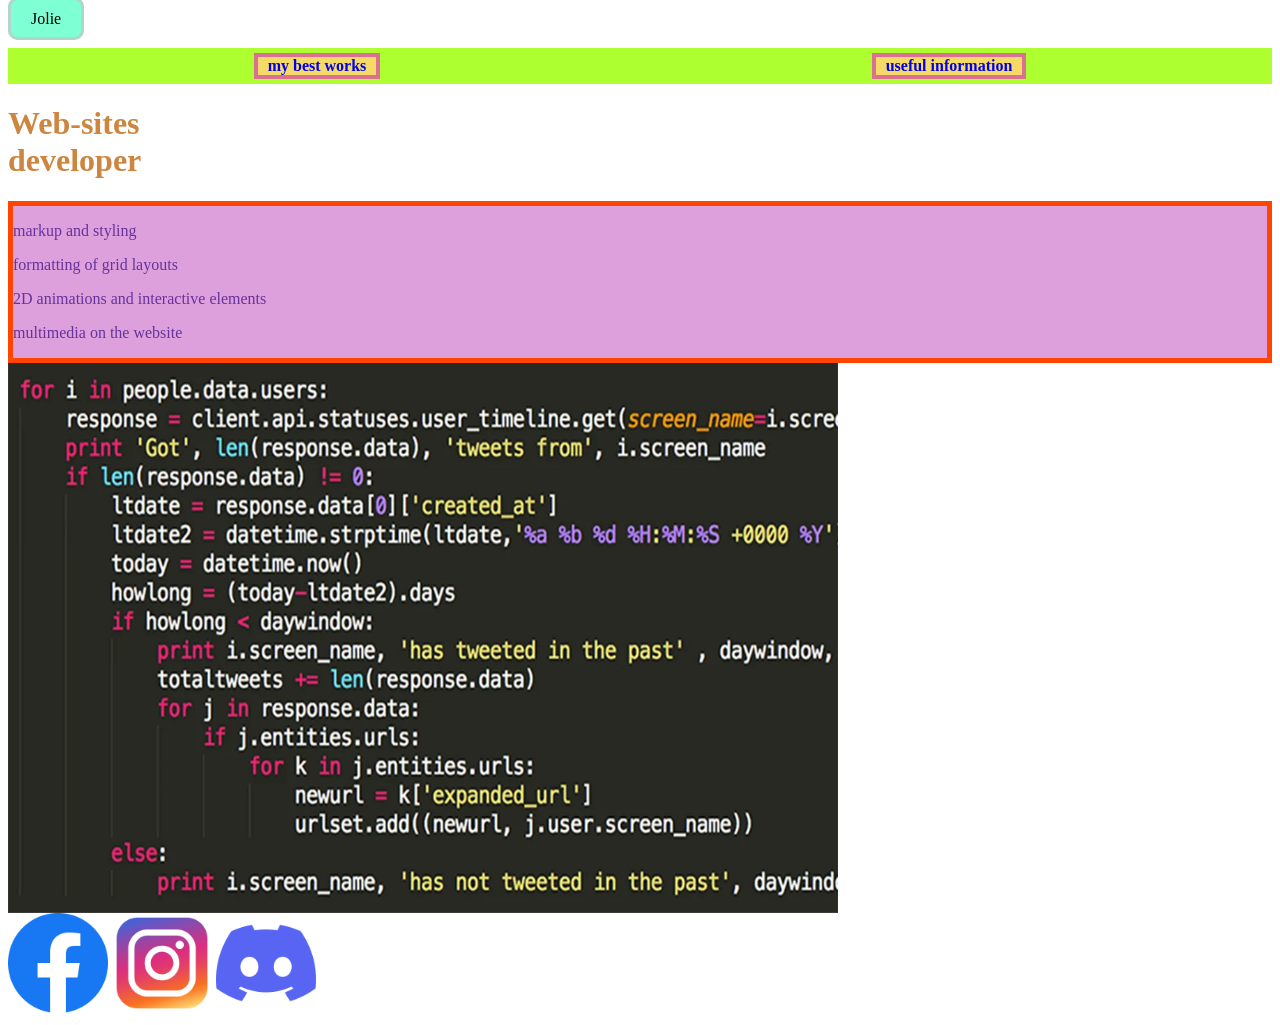
<file: index.html>
<html>
  <head>
    <title>Jolie</title>
    <link rel="stylesheet" href="style.css"/>
  </head>
  <body>
    <header>
      <a class="link-header" href="Jolie.html">Jolie</a>
    </header>
    <main>
      <nav>
        <a class="link-nav" href="mysites.html"><b>my best works</b></a>
        <a class="link-nav" href="info.html"><b>useful information</b></a>
      </nav>
      <h1>Web-sites<br/> developer</h1>  
      <div class="pdiv">
      <p>markup and styling</p>
      <p>formatting of grid layouts</p>
      <p>2D animations and interactive elements</p>
      <p>multimedia on the website</p></div>
      <img src="IMG JOLIE/code2.webp"width="830px" height="550px">

    </main>
      <footer>
      <a class="social" href=""><img src="IMG JOLIE/facebook.png" width="100px" height="100px"/></a>
      <a class="social" href=""><img src="IMG JOLIE/instagram.png" width="100px" height="100px"/></a>
      <a class="social" href=""><img src="IMG JOLIE/discord.png" width="100px" height="100px"/></a>
    </footer>
  </body>
</html>
</file>
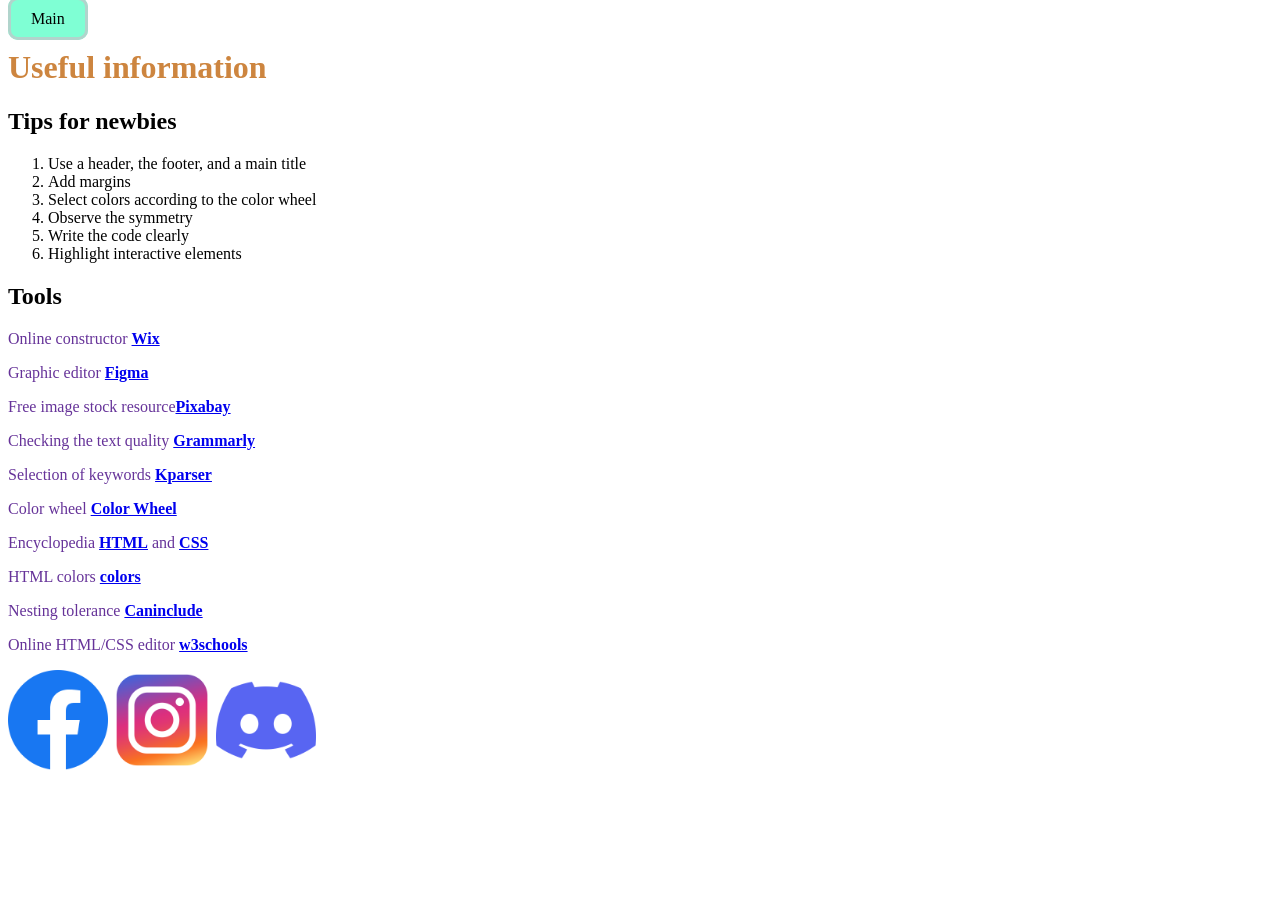
<file: info.html>
<html>
  <head>
    <title>Useful information</title>
    <link rel="stylesheet" href="style.css"/>
  </head>
  <body>
    <header>
      <a class="link-header" href="index.html">Main</a>
    </header>
    <main>
      <h1>Useful information</h1>
      <h2>Tips for newbies</h2>
      <ol>
        <li>Use a header, the footer, and a main title</li>
        <li>Add margins</li>
        <li>Select colors according to the сolor wheel</li>
        <li>Observe the symmetry</li>
        <li>Write the code clearly</li>
        <li>Highlight interactive elements</li>
      </ol>
      <h2>Tools</h2>
      <p>Online constructor <a class="link-text" href="https://wix.com"><b>Wix</b></a></p>
      <p>Graphic editor <a class="link-text" href="https://www.figma.com/"><b>Figma</b></a></p>
      <p>Free image stock resource<a class="link-text" href="https://pixabay.com/"><b>Pixabay</b></a></p>
      <p>Checking the text quality <a class="link-text" href="https://grammarly.com"><b>Grammarly</b></a></p>
      <p>Selection of keywords <a class="link-text" href="https://kparser.com/"><b>Kparser</b></a></p>
      <p>Color wheel <a class="link-text" href="https://color.adobe.com/create/color-wheel"><b>Color Wheel</b></a></p>
      <p>Encyclopedia <a class="link-text" href="http://htmlbook.ru/html"><b>HTML</b></a> and <a class="link-text" href="http://htmlbook.ru/css"><b>CSS</b></a></p>
      <p>HTML colors <a class="link-text" href="https://color.adobe.com/create/color-wheel"><b>colors</b></a></p>
      <p>Nesting tolerance <a class="link-text" href="https://caninclude.glitch.me/"><b>Caninclude</b></a></p>
      <p>Online HTML/CSS editor <a  class="link-text" href="https://www.w3schools.com/tryit/"><b>w3schools</b></a></p>
    </main>
    <footer>
      <a class="social" href=""><img src="IMG JOLIE/facebook.png" width="100px" height="100px"/></a>
      <a class="social" href=""><img src="IMG JOLIE/instagram.png" width="100px" height="100px"/></a>
      <a class="social" href=""><img src="IMG JOLIE/discord.png" width="100px" height="100px"/></a>
    </footer>
  </body>
</html>
</file>
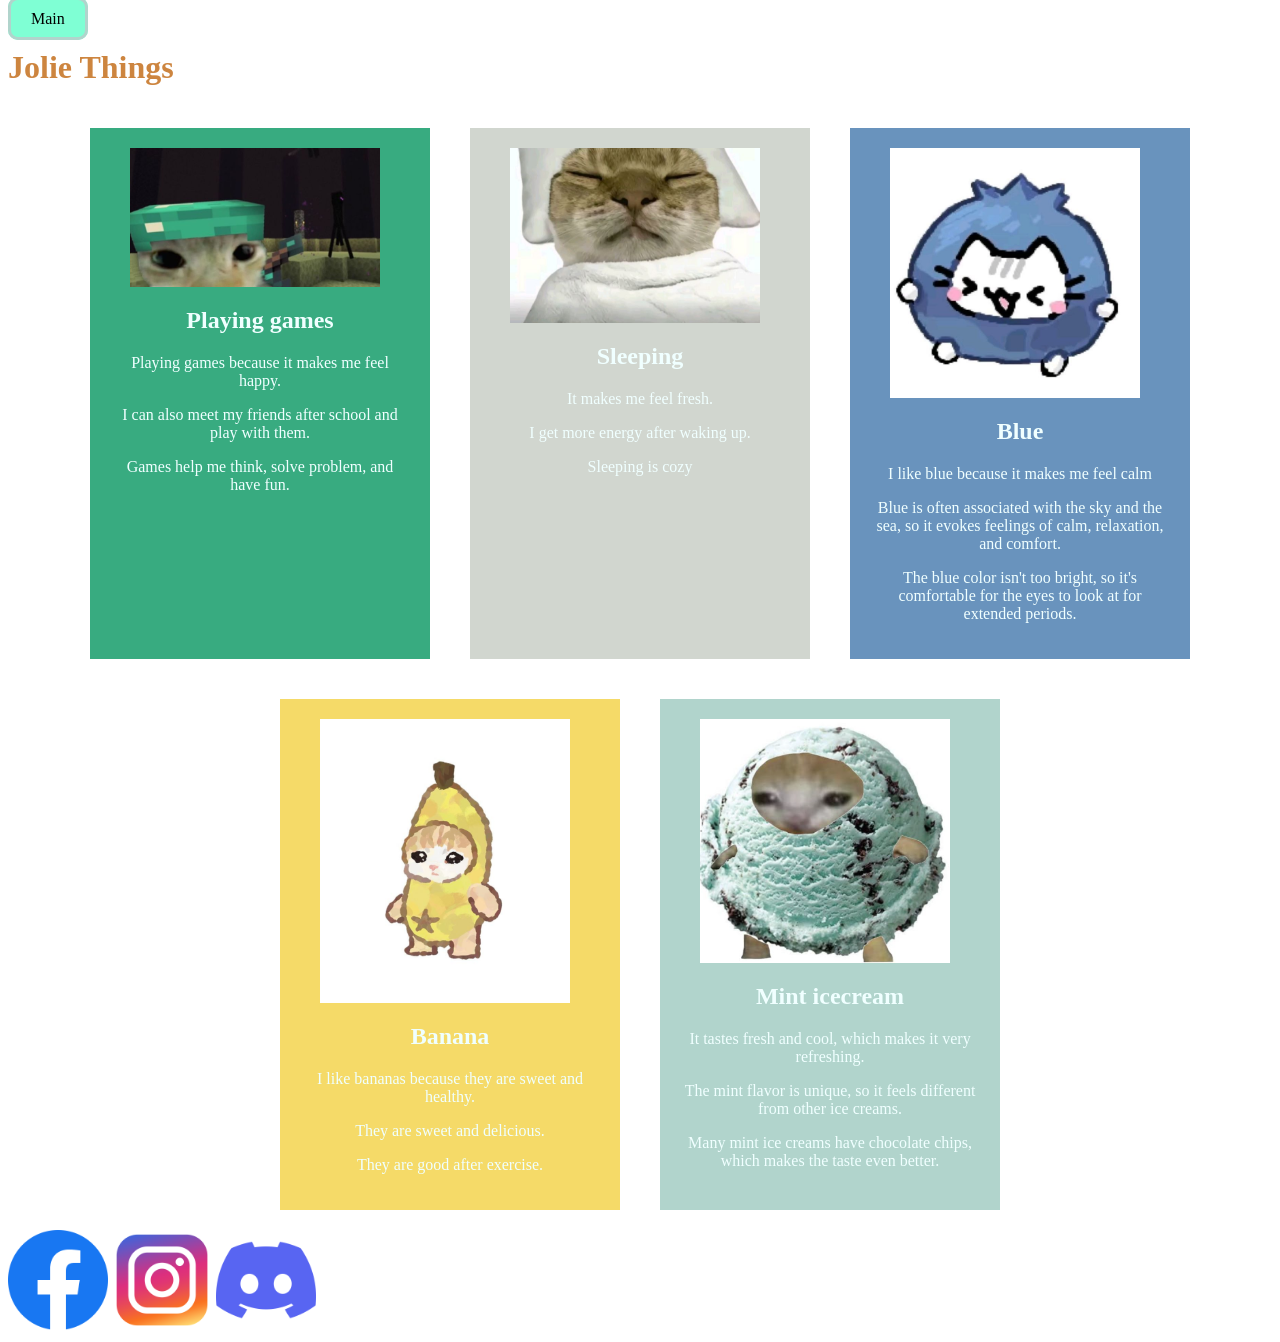
<file: Jolie.html>
<html>
  <head>
    <title>About me</title>
    <link rel="stylesheet" href="style.css"/>
  </head>
  <body>
    <header>
      <a class="link-header" href="index.html">Main</a>
    </header>
    <main>
      <h1>Jolie Things</h1>
      <div class="container">
      <div class="game">
        <img src="IMG JOLIE/image 1.svg">
        <h2>Playing games</h2>
        <p>Playing games because it makes me feel happy.</p>
        <p>I can also meet my friends after school and play with them.</p>
        <p>Games help me think, solve problem, and have fun.</p>
      </div>
            <div class="sleep">
        <img src="IMG JOLIE/image 2.svg">
        <h2>Sleeping</h2>
        <p>It makes me feel fresh.</p>
        <p>I get more energy after waking up.</p>
        <p>Sleeping is cozy</p>
      </div>
            <div class="blue">
        <img src="IMG JOLIE/image 3.svg">
        <h2>Blue</h2>
        <p>I like blue because it makes me feel calm</p>
        <p>Blue is often associated with the sky and the sea, so it evokes feelings of calm, relaxation, and comfort.</p>
        <p>The blue color isn't too bright, so it's comfortable for the eyes to look at for extended periods.</p>
      </div>
            <div class="banana">
        <img src="IMG JOLIE/sad banana cat 1.svg">
        <h2>Banana</h2>
        <p>I like bananas because they are sweet and healthy.</p>
        <p>They are sweet and delicious.</p>
        <p>They are good after exercise.</p>
      </div>
            <div class="mint">
        <img src="IMG JOLIE/image 5.svg">
        <h2>Mint icecream</h2>
        <p>It tastes fresh and cool, which makes it very refreshing.</p>
        <p>The mint flavor is unique, so it feels different from other ice creams.</p>
        <p>Many mint ice creams have chocolate chips, which makes the taste even better.</p>
      </div>

</div>

    </main>
    <footer>
      <a class="social" href=""><img src="IMG JOLIE/facebook.png" width="100px" height="100px"/></a>
      <a class="social" href=""><img src="IMG JOLIE/instagram.png" width="100px" height="100px"/></a>
      <a class="social" href=""><img src="IMG JOLIE/discord.png" width="100px" height="100px"/></a>
    </footer>
  </body>
</html>
</file>
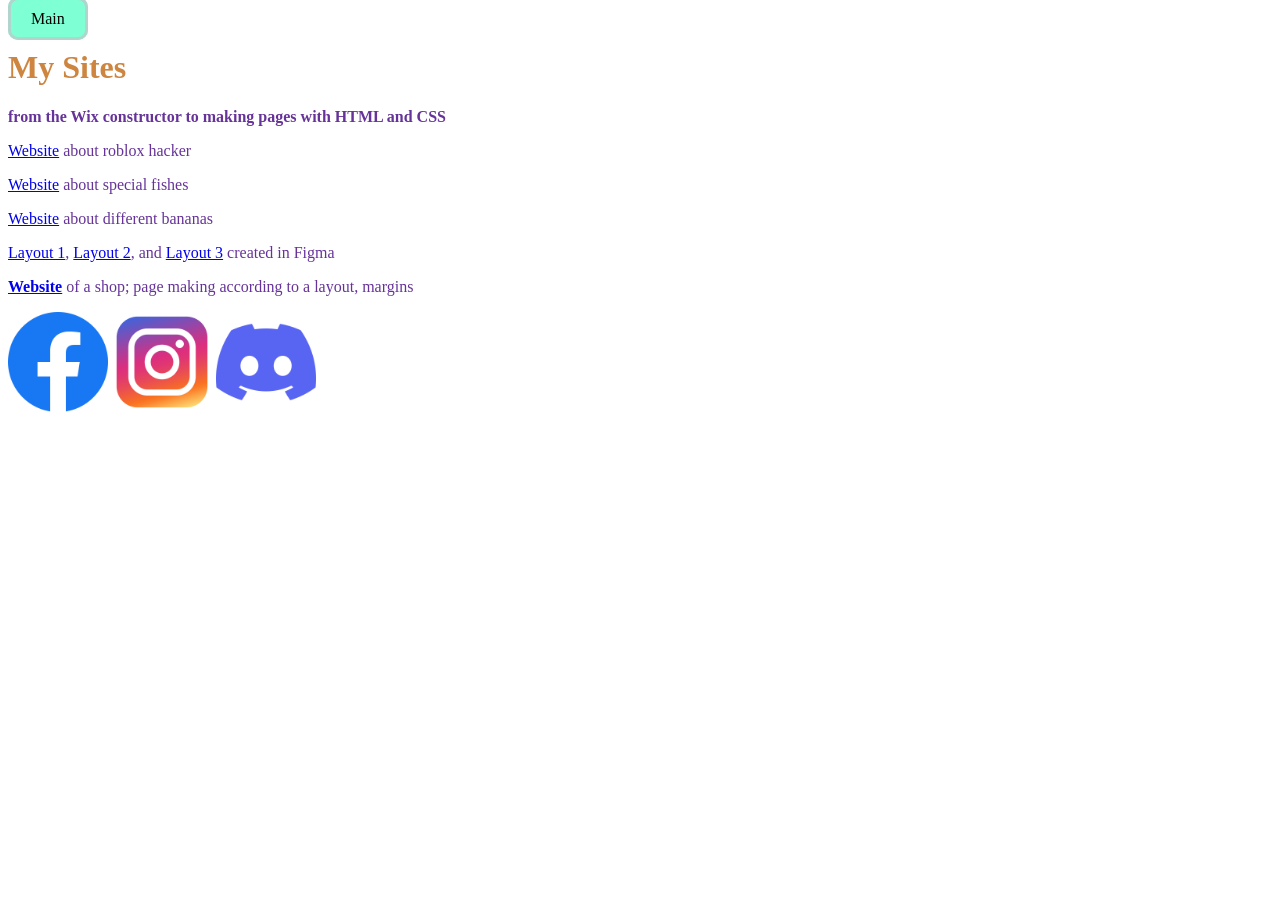
<file: mysites.html>
<html>
  <head>
    <title>My Sites</title>
    <link rel="stylesheet" href="style.css"/>
  </head>
  <body>
    <header>
      <a class="link-header" href="index.html">Main</a>
    </header>
    <main>
      <h1>My Sites</h1>
      <p class="text-big"><b>from the Wix constructor to making pages with HTML and CSS</b></p>
      <p><a class="link-text" href="https://2102070230.wixsite.com/jolie1">Website</a> about roblox hacker</p>
        <p><a class="link-text" href="https://2102070230.wixsite.com/fish">Website</a> about special fishes</p>
        <p><a class="link-text" href="https://joliesmart.github.io/BANANA/">Website</a> about different bananas</p>
      <p><a class="link-text" href="https://www.figma.com/design/3D1b5g54lf9fUTmDmW66tR/MInecraft-top-5-popular-mobs?t=sLXtgpm14faRxNkL-1">Layout 1</a>, 
        <a  href="https://www.figma.com/design/TO2gVxQp5ZN6nZOnq6gccF/%D0%9C5L1--Revision_0_1612888440_0_1622808593--Copy-?t=sLXtgpm14faRxNkL-1">Layout 2</a>, and 
        <a  href="https://www.figma.com/design/xNQcbzN4AW1PRLmJgZnuut/m6l4-template--Copy-?t=sLXtgpm14faRxNkL-1">Layout 3</a> created in Figma</p>
        <p><a class="link-text" href="https://joliesmart.github.io/jolie-shop/"><b>Website</b></a> of a shop; page making according to a layout, margins</p>
    </main>
    <footer>
      <a class="social" href=""><img src="IMG JOLIE/facebook.png" width="100px" height="100px"/></a>
      <a class="social" href=""><img src="IMG JOLIE/instagram.png" width="100px" height="100px"/></a>
      <a class="social" href=""><img src="IMG JOLIE/discord.png" width="100px" height="100px"/></a>
    </footer>
  </body>
</html>
</file>
<file: style.css>
.game{
    background-color: #38AB80;
}
.sleep{
    background-color: #D1D6CF;
}
.blue{
    background-color: #6993BD;
}
.banana{
    background-color: #F5DA68;
}
.mint{
    background-color: #B1D4CC;
}

.game,.sleep,.blue,.banana,.mint{
    padding: 20px;
    margin: 20px;
    width: 300px; 
}
.game img,.sleep img,.blue img,.banana img,.mint img{
    width: 250px; 
    margin-left: 20px;
}
.game p,.sleep p,.blue p,.banana p,.mint p{
    color: azure;
    text-align: center;
}
.game h2,.sleep h2,.blue h2,.banana h2,.mint h2{
    color: azure;
    text-align: center;
}
.link-header{
    text-decoration: none;
    border: 3px solid #B1D4CC;
    background-color: aquamarine;
    padding: 10px;
    color: black;
    padding-left: 20px;
    padding-right: 20px;
    border-radius: 10px;

}
.link-nav{
    text-decoration: none;
    border: palevioletred 4px solid;
    background-color: #F5DA68;
    padding-left: 10px;
    padding-right: 10px;
    margin: 5px;
}
header{
    margin-bottom:20px;
    margin-top: 10px;
    
}
nav{
     display: flex;
     justify-content: space-around;
     background-color: greenyellow;
    
}
.link-nav:hover{
    background-color:orange;
    padding-right: 10px;
    margin: 5px;
    border: orange 5px solid;
      color:aquamarine;
}
.link-header:hover{
    text-decoration: none;
    border: 3px solid rebeccapurple;
    background-color: royalblue;
    padding: 10px;
    color: azure;
    padding-left:20px;
    padding-right: 20px;
    border-radius: 10px;
}
main p{
    color: rebeccapurple;
  
}
main h1{
    color: peru
}
.pdiv{
    background-color: plum;
    border: 5px orangered solid;
    margin: 0x;
}
.container{
    display: flex;
    justify-content: center;
    flex-wrap: wrap;
}
</file>
